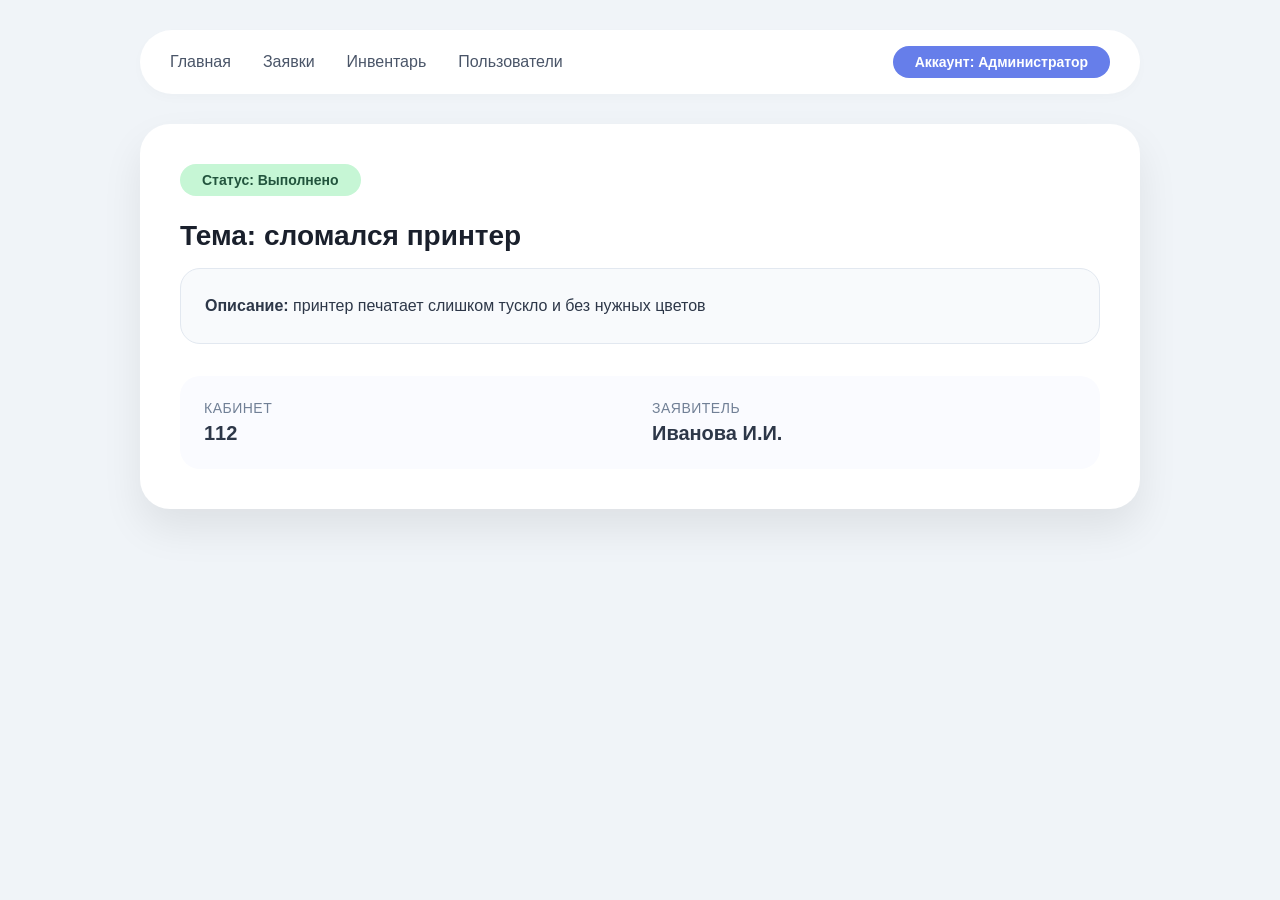
<file: app/templates/applicatrion.html>
<!DOCTYPE html>
<html lang="ru">
<head>
    <meta charset="UTF-8">
    <meta name="viewport" content="width=device-width, initial-scale=1.0">
    <title>Заявка №1</title>
    <style>
        * {
            margin: 0;
            padding: 0;
            box-sizing: border-box;
            font-family: 'Inter', sans-serif;
        }

        body {
            background: #f0f4f8;
            padding: 30px;
        }

        .app {
            max-width: 1000px;
            margin: 0 auto;
        }

        .navbar {
            display: flex;
            gap: 32px;
            background: white;
            padding: 16px 30px;
            border-radius: 50px;
            margin-bottom: 30px;
            box-shadow: 0 4px 12px rgba(0,0,0,0.02);
            align-items: center;
            flex-wrap: wrap;
        }

        .nav-link {
            color: #4a5568;
            text-decoration: none;
            font-weight: 500;
        }

        .account {
            margin-left: auto;
            background: #667eea;
            color: white;
            padding: 8px 22px;
            border-radius: 40px;
            font-weight: 600;
            font-size: 14px;
        }

        .ticket-detail-card {
            background: white;
            border-radius: 30px;
            padding: 40px;
            box-shadow: 0 20px 40px rgba(0,0,0,0.08);
        }

        .status-badge {
            display: inline-block;
            background: #c6f6d5;
            color: #22543d;
            padding: 8px 22px;
            border-radius: 50px;
            font-weight: 600;
            font-size: 14px;
            margin-bottom: 24px;
        }

        h2 {
            font-size: 28px;
            font-weight: 600;
            color: #1a202c;
            margin-bottom: 16px;
        }

        .description {
            background: #f8fafc;
            padding: 24px;
            border-radius: 20px;
            color: #2d3748;
            line-height: 1.6;
            margin-bottom: 32px;
            font-size: 16px;
            border: 1px solid #e2e8f0;
        }

        .info-grid {
            display: grid;
            grid-template-columns: 1fr 1fr;
            gap: 24px;
            background: #fafbff;
            padding: 24px;
            border-radius: 20px;
        }

        .info-item {
            display: flex;
            flex-direction: column;
        }

        .info-label {
            font-size: 14px;
            color: #718096;
            margin-bottom: 6px;
            text-transform: uppercase;
            letter-spacing: 0.5px;
        }

        .info-value {
            font-size: 20px;
            font-weight: 600;
            color: #2d3748;
        }
    </style>
</head>
<body>
    <div class="app">
        <div class="navbar">
            <a href="#" class="nav-link">Главная</a>
            <a href="#" class="nav-link">Заявки</a>
            <a href="#" class="nav-link">Инвентарь</a>
            <a href="#" class="nav-link">Пользователи</a>
            <span class="account">Аккаунт: Администратор</span>
        </div>

        <div class="ticket-detail-card">
            <span class="status-badge">Статус: Выполнено</span>

            <h2>Тема: сломался принтер</h2>

            <div class="description">
                <strong>Описание:</strong> принтер печатает слишком тускло и без нужных цветов
            </div>

            <div class="info-grid">
                <div class="info-item">
                    <span class="info-label">Кабинет</span>
                    <span class="info-value">112</span>
                </div>
                <div class="info-item">
                    <span class="info-label">Заявитель</span>
                    <span class="info-value">Иванова И.И.</span>
                </div>
            </div>
        </div>
    </div>
</body>
</html>
</file>
